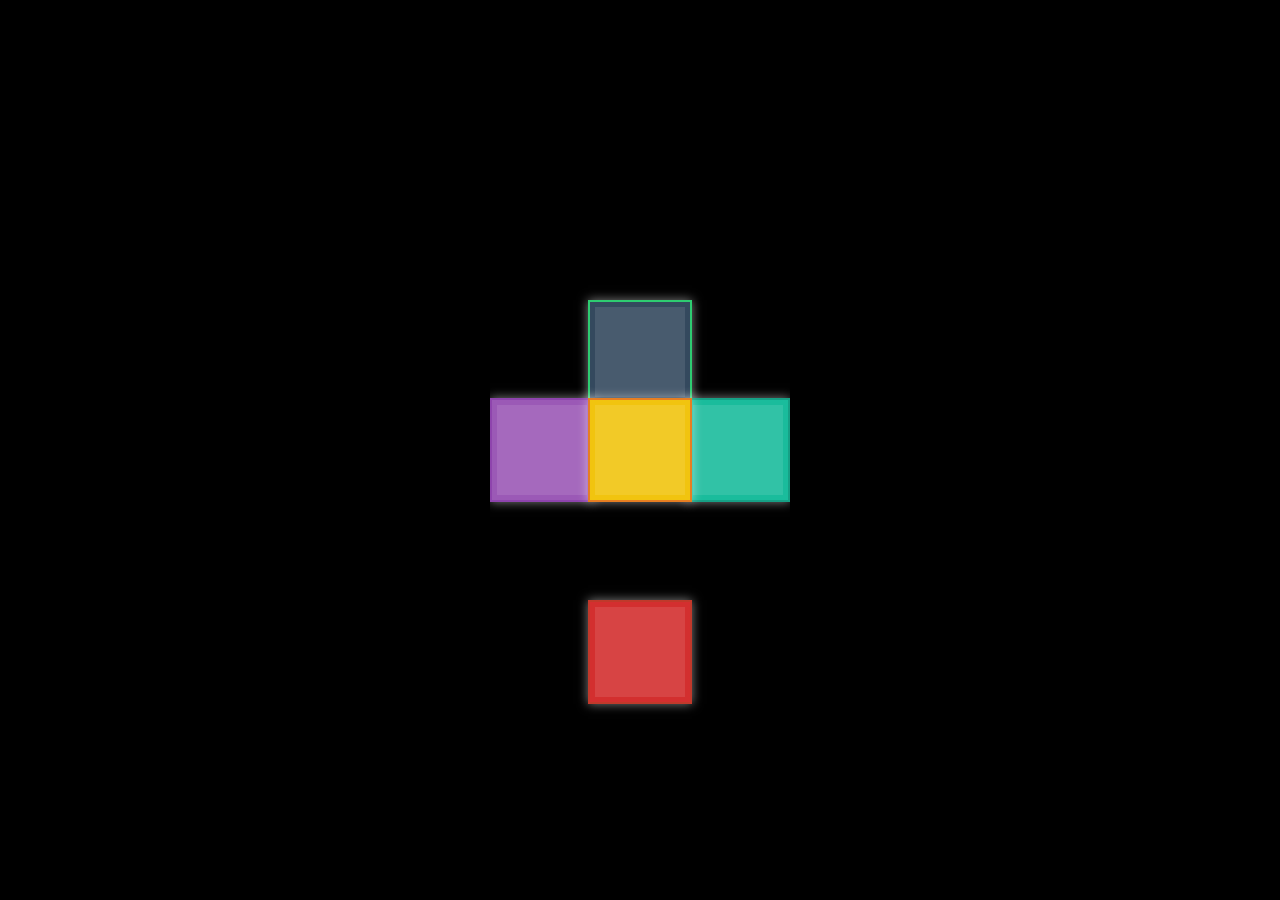
<file: about.html>
<!DOCTYPE html>
<html lang="en">
<head>
<meta charset="UTF-8">
<meta name="viewport" content="width=device-width, initial-scale=1.0">
<title>Rotating Quadrilaterals with Afterimage</title>
<link rel="stylesheet" href="about.css">
</head>
<style>
  body, html {
    height: 100%;
    margin: 0;
    overflow: hidden;
    display: flex;
    justify-content: center;
    align-items: center;
    background-color: #000;
  }

  .quad-container {
    position: relative;
    width: 300px;
    height: 300px;
  }

  .quad {
    position: absolute;
    width: 100px;
    height: 100px;
    background-color: rgba(255, 255, 255, 0.8);
    border: 2px solid #fff;
    box-shadow: 0 0 10px rgba(255, 255, 255, 0.5);
    transition: transform 1s, box-shadow 1s;
  }

  .quad::before {
    content: '';
    position: absolute;
    top: 0;
    left: 0;
    right: 0;
    bottom: 0;
    background-color: rgba(255, 255, 255, 0.2);
    transform: scale(0.9);
    transition: transform 1s, opacity 1s;
    opacity: 0.5; /* Initial opacity for the trail effect */
  }

  .quad1 {
    top: 50%;
    left: 50%;
    transform: translate(-50%, -50%);
    z-index: 5;
    background-color: #f1c40f;
    border-color: #e67e22;
  }

  .quad2 {
    top: 0;
    left: 50%;
    transform: translate(-50%, 0);
    background-color: #34495e;
    border-color: #2ecc71;
  }

  .quad3 {
    top: 50%;
    left: 0;
    transform: translate(0, -50%);
    background-color: #9b59b6;
    border-color: #8e44ad;
  }

  .quad4 {
    top: 100%;
    left: 50%;
    transform: translate(-50%, 0);
    background-color: #d32f2f;
    border-color: #c0392b;
  }

  .quad5 {
    top: 50%;
    right: 0;
    transform: translate(0, -50%);
    background-color: #1abc9c;
    border-color: #16a085;
  }

  @keyframes rotate {
    0% {
      transform: rotate(0deg) translate(150px) rotate(0deg);
    }
    100% {
      transform: rotate(360deg) translate(150px) rotate(-360deg);
    }
  }

  @keyframes trail {
    0% {
      opacity: 0.5;
      transform: scale(0.9);
    }
    100% {
      opacity: 0;
      transform: scale(1.2);
    }
  }

  .rotating {
    animation: rotate 10s linear infinite;
  }

  .trailing {
    animation: trail 2s infinite;
  }
</style>
</head>
<body>

<div class="quad-container">
  <div class="quad quad1" id="centerQuad"></div>
  <div class="quad quad2 rotating trailing"></div>
  <div class="quad quad3 rotating trailing"></div>
  <div class="quad quad4 rotating trailing"></div>
  <div class="quad quad5 rotating trailing"></div>
</div>

</body>
</html>
</file>
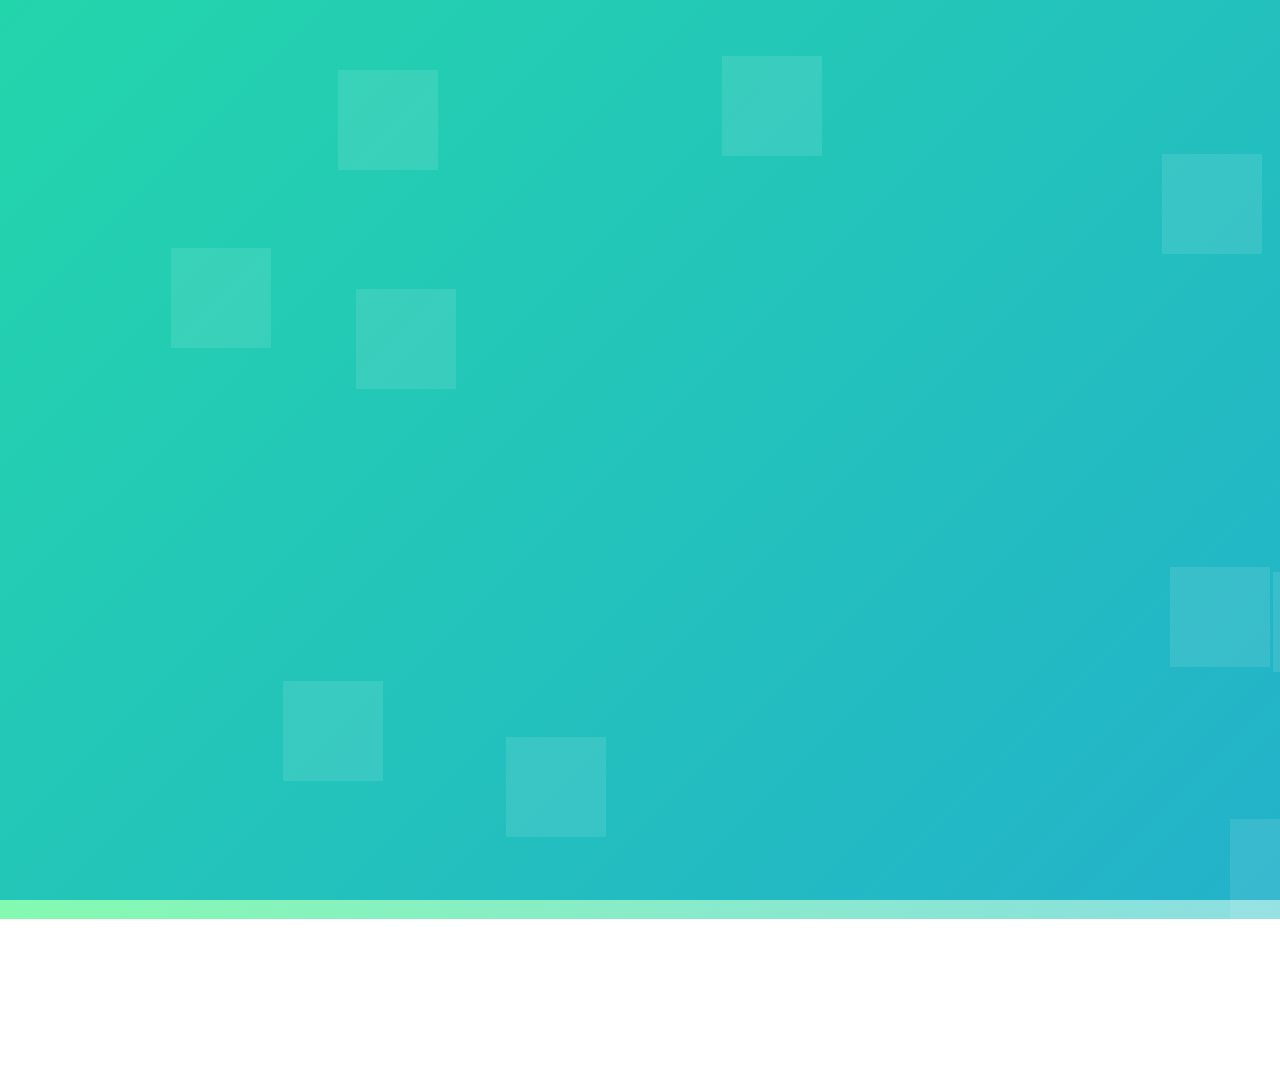
<file: index1212.html>
<!DOCTYPE html>
<html lang="zh-CN">
<head>
    <meta charset="UTF-8">
    <meta name="viewport" content="width=device-width, initial-scale=1.0">
    <title>测试测试</title>
    <style>
        body, html {
            height: 100%;
            margin: 0;
            font-family: 'Courier New', Courier, monospace;
            background: linear-gradient(120deg, #84fab0 0%, #8fd3f4 100%);
            color: #fff;
            overflow: hidden;
        }

         .rainbow-text {
    position: absolute;
    top: 50%;
    left: 50%;
    transform: translate(-50%, -50%);
    font-size: 5em;
    color: #f6d365;
    text-shadow: 0 0 5px #fda085, 0 0 10px #fda085, 0 0 20px #fda085, 0 0 40px #fda085;
    animation: rainbow 5s infinite;
  }
        
        .vaporwave-text {
            font-size: 2em;
            text-align: center;
            margin-top: 50px;
        }
        .key-container {
            display: flex;
            justify-content: center;
            align-items: center;
            height: 100vh;
        }
        .key {
            border: 4px solid #fff;
            padding: 10px 20px;
            margin: 0 7px;
            transition: all 0.07s ease;
            border-radius: 5px;
        }
        .key.pressed {
            transform: scale(0.95);
        }
        @keyframes pressKey {
            0%, 100% {
                transform: scale(1);
            }
            50% {
                transform: scale(0.95);
            }
        }
        footer {
            position: absolute;
            bottom: 0;
            width: 100%;
            text-align: center;
            padding: 10px 0;
            background: rgba(0, 0, 0, 0.2);
        }
        .gradient-background {
            position: absolute;
            top: 0;
            left: 0;
            width: 100%;
            height: 100%;
            background: linear-gradient(-45deg, #ee7752, #e73c7e, #23a6d5, #23d5ab);
            background-size: 400% 400%;
            animation: gradientBG 15s ease infinite;
        }
        @keyframes gradientBG {
            0% {
                background-position: 0% 50%;
            }
            50% {
                background-position: 100% 50%;
            }
            100% {
                background-position: 0% 50%;
            }
        }
        .geometry-shape {
            position: absolute;
            width: 100px;
            height: 100px;
            background-color: rgba(255, 255, 255, 0.1);
            transform: rotate(0deg);
            animation: shapeAnimation 10s linear infinite;
        }
        @keyframes shapeAnimation {
            0%, 100% {
                transform: rotate(0deg) translateX(0px);
            }
            25% {
                transform: rotate(360deg) translateX(-150px);
            }
            50% {
                transform: rotate(0deg) translateX(-300px);
            }
            75% {
                transform: rotate(-360deg) translateX(-150px);
            }
        }
    </style>
</head>
<body>
    <div class="gradient-background"></div>
    <div class="vaporwave-text">
        <h1>测试测试</h1>
    </div>

    <div class="key-container">
        <div class="key" data-key="65">A</div>
        <div class="key" data-key="83">S</div>
        <div class="key" data-key="68">D</div>
        <div class="key" data-key="70">F</div>
    </div>

    <script>
        const keys = document.querySelectorAll('.key');
        const pressedKeys = [];

        keys.forEach(key => {
            key.addEventListener('mousedown', function () {
                this.classList.add('pressed');
                pressedKeys.push(this.getAttribute('data-key'));
            });
            key.addEventListener('mouseup', function () {
                this.classList.remove('pressed');
            });
        });

        document.addEventListener('keydown', function (event) {
            const key = event.keyCode;
            const allKeys = document.querySelectorAll('.key');
            allKeys.forEach(k => {
                if (k.getAttribute('data-key') === key.toString()) {
                    k.classList.add('pressed');
                    setTimeout(() => k.classList.remove('pressed'), 100);
                }
            });
        });

        document.addEventListener('keyup', function (event) {
            const key = event.keyCode;
            const allKeys = document.querySelectorAll('.key');
            allKeys.forEach(k => {
                if (k.getAttribute('data-key') === key.toString()) {
                    k.classList.remove('pressed');
                }
            });
        });

        const shapes = [];
        for (let i = 0; i < 10; i++) {
            const shape = document.createElement('div');
            shape.classList.add('geometry-shape');
            shape.style.left = `${Math.random() * 100}vw`;
            shape.style.top = `${Math.random() * 100}vh`;
            document.body.appendChild(shape);
            shapes.push(shape);
        }
    </script>
    
</body>
</html>
</file>
<file: about.css>
/* styles.css */
@keyframes rotateAroundCenter {
    0% {
        transform: rotate(0deg) translateX(150px) rotate(0deg);
    }
    100% {
        transform: rotate(360deg) translateX(150px) rotate(-360deg);
    }
}

.quad-container {
    position: relative;
    width: 300px;
    height: 300px;
    animation: rotateAroundCenter 20s linear infinite;
    transform-style: preserve-3d;
}

.quad {
    position: absolute;
    width: 100px;
    height: 100px;
    background-color: rgba(255, 255, 255, 0.8);
    border: 2px solid #fff;
    box-shadow: 0 0 10px rgba(255, 255, 255, 0.5);
    transition: transform 1s, box-shadow 1s;
}

.quad::before {
    content: '';
    position: absolute;
    top: 0;
    left: 0;
    right: 0;
    bottom: 0;
    background-color: rgba(255, 255, 255, 0.2);
    transform: scale(0.9);
    transition: transform 1s, opacity 1s;
    opacity: 0.5; /* Initial opacity for the trail effect */
}

.quad1 {
    top: 50%;
    left: 50%;
    transform: translate(-50%, -50%);
    z-index: 5;
    background-color: #f1c40f;
    border-color: #e67e22;
}

.quad2 {
    top: 0;
    left: 50%;
    transform: translate(-50%, 0);
    background-color: #34495e;
    border-color: #2ecc71;
}

.quad3 {
    top: 50%;
    left: 0;
    transform: translate(0, -50%);
    background-color: #9b59b6;
    border-color: #8e44ad;
}

.quad4 {
    top: 100%;
    left: 50%;
    transform: translate(-50%, 0);
    background-color: #d32f2f;
    border-color: #c0392b;
}

.quad5 {
    top: 50%;
    right: 0;
    transform: translate(0, -50%);
    background-color: #1abc9c;
    border-color: #16a085;
}

.rotating {
    animation: rotateAroundCenter 20s linear infinite;
}
</file>
